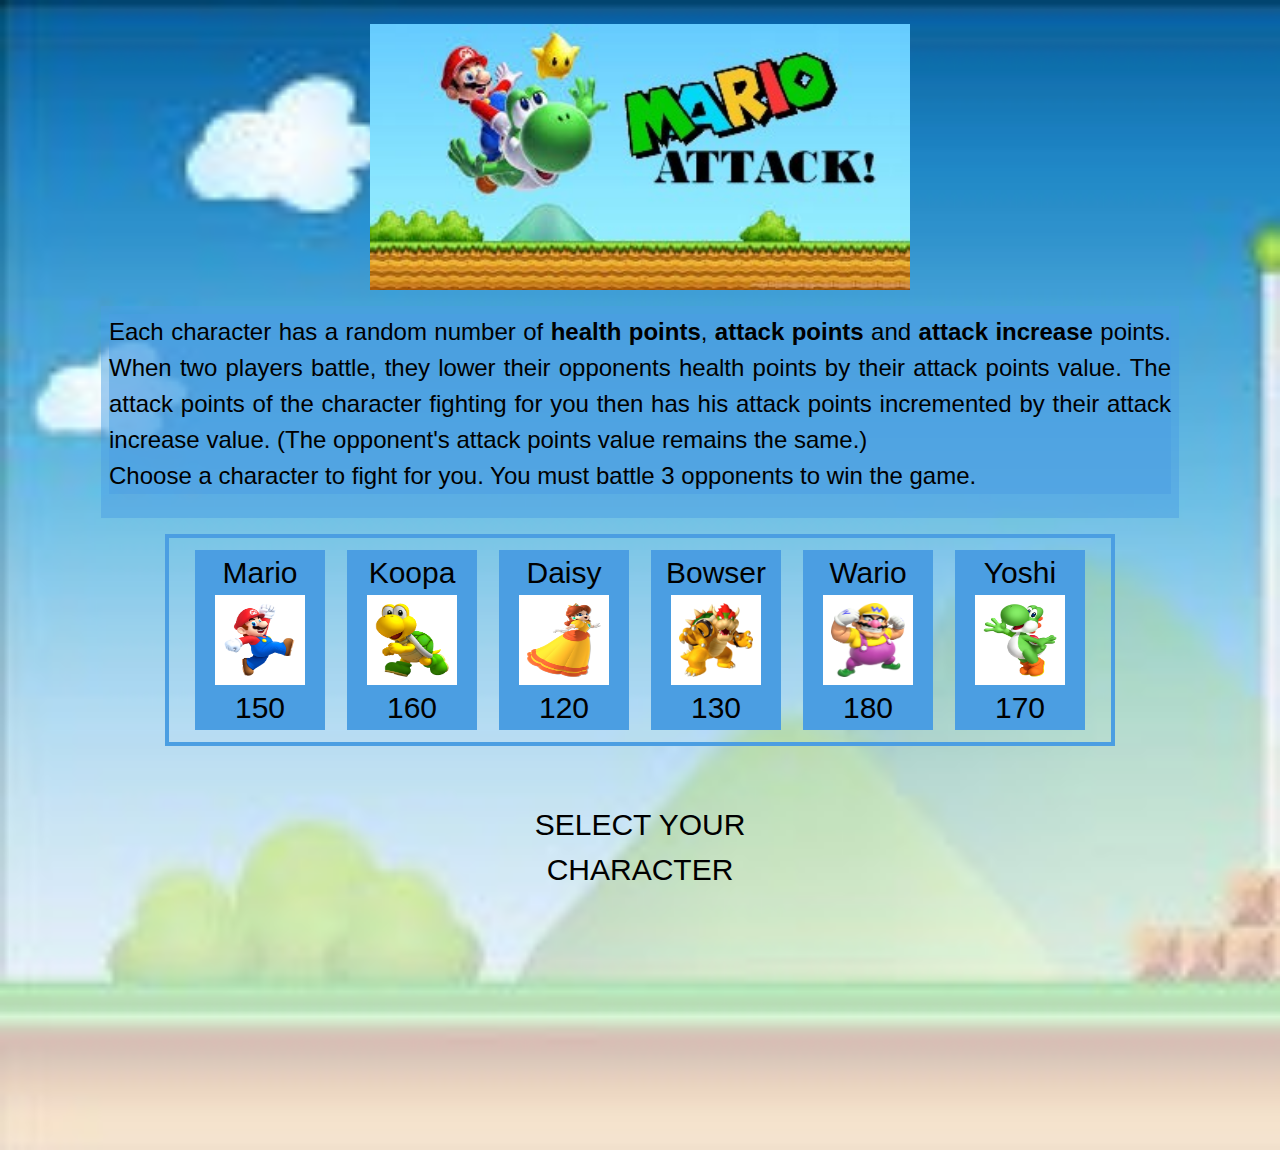
<file: index.html>
<!DOCTYPE html>
<html lang="en">
  <head>
    <meta charset="UTF-8">
    <meta name="viewport" content="width=device-width, initial-scale=1.0">
    <meta http-equiv="X-UA-Compatible" content="ie=edge">
    <link rel="stylesheet" href="./assets/css/reset.css">
    <link rel="stylesheet" href="https://stackpath.bootstrapcdn.com/bootstrap/4.3.1/css/bootstrap.min.css" integrity="sha384-ggOyR0iXCbMQv3Xipma34MD+dH/1fQ784/j6cY/iJTQUOhcWr7x9JvoRxT2MZw1T" crossorigin="anonymous">
    <link rel="stylesheet" href="./assets/css/style.css">
    
    <script src="https://cdnjs.cloudflare.com/ajax/libs/jquery/3.2.1/jquery.min.js"></script>
    <script src="https://cdnjs.cloudflare.com/ajax/libs/popper.js/1.14.7/umd/popper.min.js" integrity="sha384-UO2eT0CpHqdSJQ6hJty5KVphtPhzWj9WO1clHTMGa3JDZwrnQq4sF86dIHNDz0W1" crossorigin="anonymous"></script>
    <script src="https://stackpath.bootstrapcdn.com/bootstrap/4.3.1/js/bootstrap.min.js" integrity="sha384-JjSmVgyd0p3pXB1rRibZUAYoIIy6OrQ6VrjIEaFf/nJGzIxFDsf4x0xIM+B07jRM" crossorigin="anonymous"></script>
    <script type="text/javascript" src="https://cdnjs.cloudflare.com/ajax/libs/jquery/3.2.1/jquery.min.js"></script>
    
    <title>Mario Battle</title>
  </head>
  
  <body class="my-4">
    <div class="container">
      <div id="game-title" class="row">
        <div class="col-md-3"></div>
        <div class="col-md-6">
          <img class="w-100" src="./assets/images/Mario-title.jpg">
        </div>
      </div>
      <div id="instructions" class="row m-3 p-2"></div>
      <div class="row">
        <div class="col-md-1 col-sm-12"></div>
        <div id="player-box" class="col-sm-12 col-md-10 py-2"></div>
      </div>
      <div class="row">
        <div id="selected-player" class="col-md-4 col-sm-12 mt-3">
          <div id="player-name" class="py-2 text-center player-info"></div>
          <div id="player-picture" class="py-2 player-image"></div>
          <div id="player-health" class="py-2 text-center player-info"></div>
        </div>
        
        <div id="msg-box" class="col-md-4 col-sm-12">
          <p id="disp-msg" class="align-middle text-center mt-5 py-2"></p>
          <div id="button-box"></div>
          <div id="results" class="my-3 py-3"></div>
        </div>
        
        <div id="selected-opponent" class="col-md-4 col-sm-12 mt-3">
          <div id="opponent-name" class="py-2 text-center player-info"></div>
          <div id="opponent-picture" class="py-2 player-image"></div>
          <div id="opponent-health" class="py-2 text-center player-info"></div>
        </div>
      </div>
    </div>
                               
    <!-- SCRIPTS -->
    <script type="text/javascript" src="./assets/javascript/marioAttack.js"></script>
  </body>
  </html>
</file>
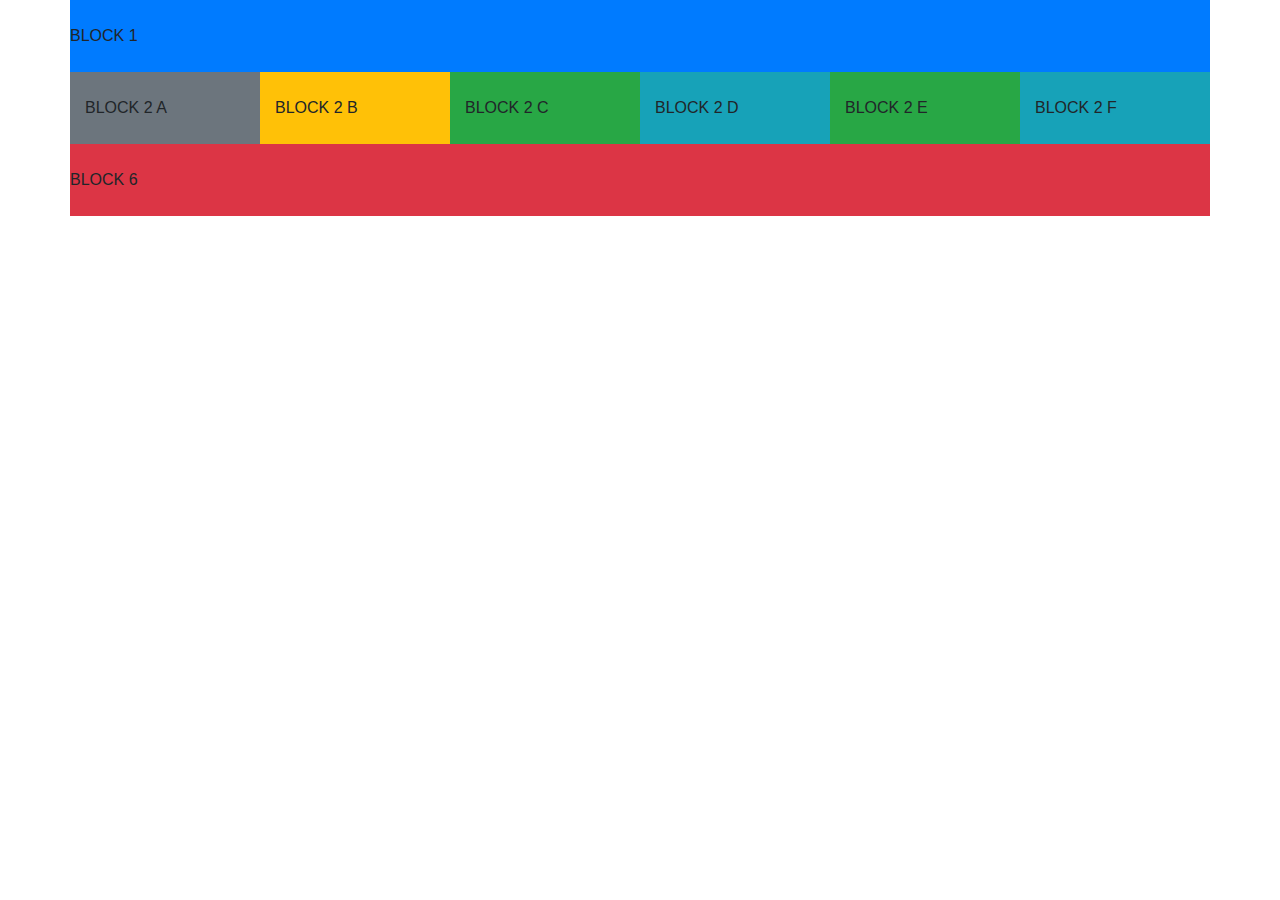
<file: boostrap.html>
<!DOCTYPE html>
<html lang="en">
  <head>
    <meta charset="UTF-8" />
    <meta name="viewport" content="width=device-width, initial-scale=1.0" />
    <meta http-equiv="X-UA-Compatible" content="ie=edge" />
    <link
      rel="stylesheet"
      href="https://stackpath.bootstrapcdn.com/bootstrap/4.3.1/css/bootstrap.min.css"
      integrity="sha384-ggOyR0iXCbMQv3Xipma34MD+dH/1fQ784/j6cY/iJTQUOhcWr7x9JvoRxT2MZw1T"
      crossorigin="anonymous"
    />

    <title>Document</title>
  </head>
  <body>
    <div class="container">
      <div class="row bg-primary py-4">BLOCK 1</div>
      <div class = "row">
        <div class="col-xl-2 col-lg-4 col-md-6 col-sm-12 bg-secondary py-4">BLOCK 2 A</div>
        <div class="col-xl-2 col-lg-4 col-md-6 col-sm-12 bg-warning py-4">BLOCK 2 B</div>
        <div class="col-xl-2 col-lg-4 col-md-6 col-sm-12 bg-success py-4">BLOCK 2 C</div>
        <div class="col-xl-2 col-lg-4 col-md-6 col-sm-12 bg-info py-4">BLOCK 2 D</div>
        <div class="col-xl-2 col-lg-4 col-md-6 col-sm-12 bg-success py-4">BLOCK 2 E</div>
        <div class="col-xl-2 col-lg-4 col-md-6 col-sm-12 bg-info py-4">BLOCK 2 F</div>
      </div>
      <div class="row bg-danger py-4">BLOCK 6</div>
    </div>
  </body>
</html>
</file>
<file: assets/css/style.css>
body {
  background-image: url("../images/bg2.jpg");
  background-size: cover;
  min-width: 350px;
  color: black;
  margin-bottom: 20px;
  font-family: 'Franklin Gothic Medium', 'Arial Narrow', Arial, sans-serif
}

.score-display {
  height: 70px;
}

#instructions, .instructions {
  font-size: 24px;
  text-align: justify;
  background-color: #4b9ee27e;
}

#disp-msg {
  font-size: 30px;
  text-transform: uppercase;
}

#msg-box {
  height: 380px;
}

.game-display {
  background-color: rgba(128, 18, 201, 0.808);
}

.player-info {
  font-size: 30px;
}

.attack-info {
  font-size: 25px;
}

#title-img {
  width: 100%;
}

#player-box {
  display: flex;
  flex-wrap: wrap;
  justify-content: space-around;
  border: 4px #4b9ee2 solid;
}

#button-box {
  height: 30px;
}

/* Styling for player inside frame */
.player-frame {
  background-color: #4b9ee2;
  height: 180px;
  width: 130px;
}

.player-frame-image {
  width:  90px;
  height: 90px;
  margin: auto;
  background-color: white;
}

.player-image {
  width:  180px;
  height: 180px;
  margin: auto;
}
</file>
